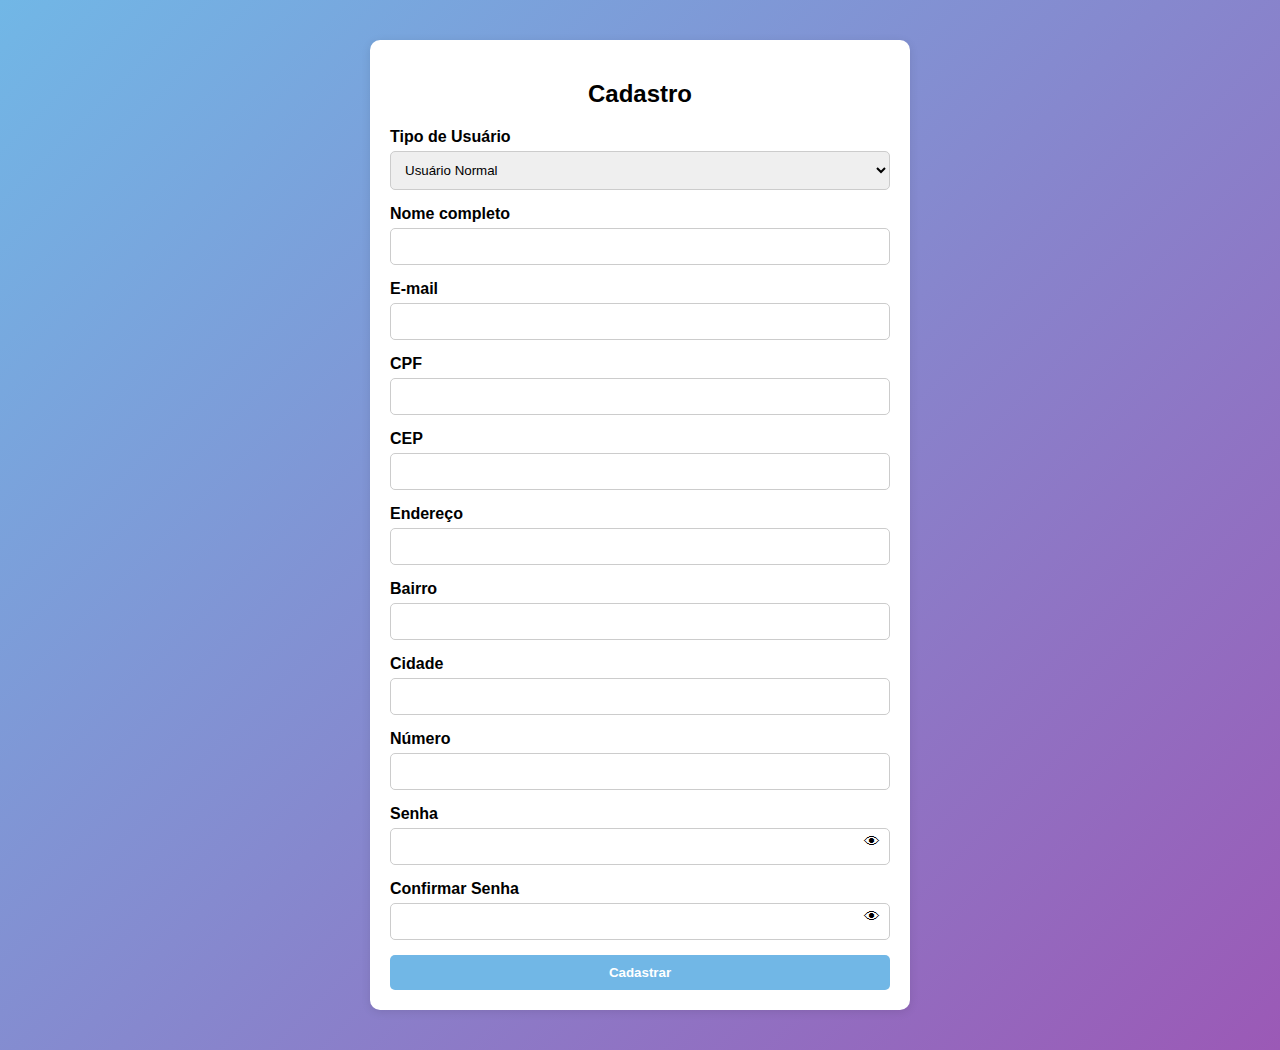
<file: views/cadastro.html>
<!DOCTYPE html>
<html lang="pt-BR">
<head>
    <meta charset="UTF-8">
    <meta name="viewport" content="width=device-width, initial-scale=1.0">
    <title>Cadastro - Sistema de Ingressos</title>
    <style>
        body {
            font-family: Arial, sans-serif;
            background-color: #f5f5f5;
            background: linear-gradient(135deg, #71b7e6, #9b59b6);
            margin: 0;
            padding: 0;
        }

        .form-container {
            width: 100%;
            max-width: 500px;
            margin: 40px auto;
            padding: 20px;
            background-color: #fff;
            border-radius: 10px;
            box-shadow: 0 2px 10px rgba(0, 0, 0, 0.1);
        }

        .container form {
            overflow-y: scroll;
        }

        .form-container h2 {
            text-align: center;
            margin-bottom: 20px;
        }

        .form-container label {
            display: block;
            margin-bottom: 5px;
            font-weight: bold;
        }

        .form-container input[type="text"],
        .form-container input[type="text"],
        .form-container input[type="email"],
        .form-container input[type="password"],
        .form-container input[type="date"],
        .form-container input[type="number"] {
            width: 100%;
            padding: 10px;
            margin-bottom: 15px;
            border: 1px solid #ccc;
            border-radius: 5px;
            box-sizing: border-box;
        }

        .form-container select {
            width: 100%;
            padding: 10px;
            margin-bottom: 15px;
            border: 1px solid #ccc;
            border-radius: 5px;
            box-sizing: border-box;
        }

        .form-container input[type="submit"] {
            width: 100%;
            padding: 10px;
            background-color: #71b7e6;
            color: white;
            border: none;
            border-radius: 5px;
            cursor: pointer;
            font-weight: bold;
        }

        .form-container input[type="submit"]:hover {
            background-color: #0056b3;
        }

        .form-container .password-wrapper {
            position: relative;
        }

        .form-container .password-wrapper input[type="password"] {
            padding-right: 40px;
        }

        .form-container .toggle-password {
            position: absolute;
            top: 50%;
            right: 10px;
            transform: translateY(-50%);
            cursor: pointer;
        }

        /* Esconder campos do fornecedor por padrão */
        .fornecedor-fields {
            display: none;
        }

        .cpf-field {
            display: block;
        }

        .cnpj-field {
            display: none;
        }
    </style>
</head>
</body>
    <div class="form-container">
        <h2>Cadastro</h2>
        <form id="cadastroForm" autocomplete="on">
            <label for="tipo_usuario">Tipo de Usuário</label>
            <select id="tipo_usuario" name="tipo_usuario" required>
                <option value="usuario">Usuário Normal</option>
                <option value="fornecedor">Fornecedor</option>
            </select>

            <div>
                <label for="nome">Nome completo</label>
                <input type="text" id="nome" name="nome" autocomplete="name" required>
            </div>

            <div>
                <label for="email">E-mail</label>
                <input type="email" id="email" name="email" autocomplete="email" required>
            </div>

            <div id="cpfField" class="cpf-field">
                <label for="cpf">CPF</label>
                <input type="text" id="cpf" name="cpf" autocomplete="cpf">
            </div>

            <div id="cnpjField" class="cnpj-field">
                <label for="cnpj">CNPJ</label>
                <input type="text" id="cnpj" name="cnpj" autocomplete="cnpj">
            </div>
            
            <div>
                <label for="cep">CEP</label>
                <input type="text" id="cep" name="cep" autocomplete="cep" required>
            </div>
            <div>
                <label for="endereco">Endereço</label>
                <input type="text" id="endereco" name="endereco" autocomplete="address-line1" required>
            </div>
            
            <div>
                <label for="bairro">Bairro</label>
                <input type="text" id="bairro" name="bairro" autocomplete="bairro" required>
            </div>
            <div>
                <label for="cidade">Cidade</label>
                <input type="text" id="cidade" name="cidade" autocomplete="cidade" required>
            </div>

            <div>
                <label for="numero">Número</label>
                <input type="text" id="numero" name="numero" autocomplete="numero" required>
            </div>

            <div class="password-wrapper">
                <label for="senha">Senha</label>
                <input type="password" id="senha" name="senha" autocomplete="new-password" required>
                <span class="toggle-password" onclick="togglePassword('senha')">&#128065;</span>
            </div>

            <div class="password-wrapper">
                <label for="confirmar_senha">Confirmar Senha</label>
                <input type="password" id="confirmar_senha" name="confirmar_senha" autocomplete="new-password" required>
                <span class="toggle-password" onclick="togglePassword('confirmar_senha')">&#128065;</span>
            </div>

            <input type="submit" value="Cadastrar">
        </form>
    </div>

    <script>
        function togglePassword(fieldId) {
            const field = document.getElementById(fieldId);
            const type = field.getAttribute('type') === 'password' ? 'text' : 'password';
            field.setAttribute('type', type);
        }

        document.getElementById('tipo_usuario').addEventListener('change', function() {
            const tipoUsuario = this.value;
            const cpfField = document.getElementById('cpfField');
            const cnpjField = document.getElementById('cnpjField');

            if (tipoUsuario === 'fornecedor') {
                cpfField.style.display = 'none';
                cnpjField.style.display = 'block';
            } else {
                cpfField.style.display = 'block';
                cnpjField.style.display = 'none';
            }
        });

        document.getElementById('cadastroForm').addEventListener('submit', function(event) {
            event.preventDefault(); // Evitar o envio padrão do formulário

            const formData = new FormData(this);
            const data = {};
            formData.forEach((value, key) => {
                data[key] = value;

            });

            fetch( '/api/cadastrar_usuario', {
                method: 'POST',
                headers: {
                    'Content-Type': 'application/json'
                },
                body: JSON.stringify(data)
            })
            .then(response => response.json())
            .then(result => {
                if (result.redirect) {
                    window.location.href = result.redirect;
                } else {
                    alert(result.error || 'Erro desconhecido.'); // Mostrar erro se ocorrer
                }
            })
            .catch(error => {
                console.error('Erro:', error);
                alert('Erro ao cadastrar. Tente novamente mais tarde.');
            });
        });

        const cep = document.querySelector('#cep');
        const endereco = document.querySelector('#endereco');
        const bairro = document.querySelector('#bairro');
        const cidade = document.querySelector('#cidade');

        cep.addEventListener('focusout',async() =>{

            try {
                const numeros = /^[0-9]+$/;
                const validacaocep = /^[0-9]{8}$/;
                
                // Validação do CEP
                if (!numeros.test(cep.value) || !validacaocep.test(cep.value)){
                    throw {cep_error: 'Cep inválido'}
                }
                
                // Fazendo a requisição
                const response = await fetch(`https://viacep.com.br/ws/${cep.value}/json/`)

                if (!response.ok){
                    throw await response.json();
                }

                const responseCep = await response.json();

                // Populando os campos
                endereco.value = responseCep.logradouro
                bairro.value = responseCep.bairro
                cidade.value = responseCep.localidade

                
            } catch (error) {
                if (error?.cep_error) {
                    alert(error.cep_error);
                } else {
                    alert('Erro ao buscar o CEP: ' + JSON.stringify(error));
                }
            }});
        
        

    </script>
</body>
</html>
</file>
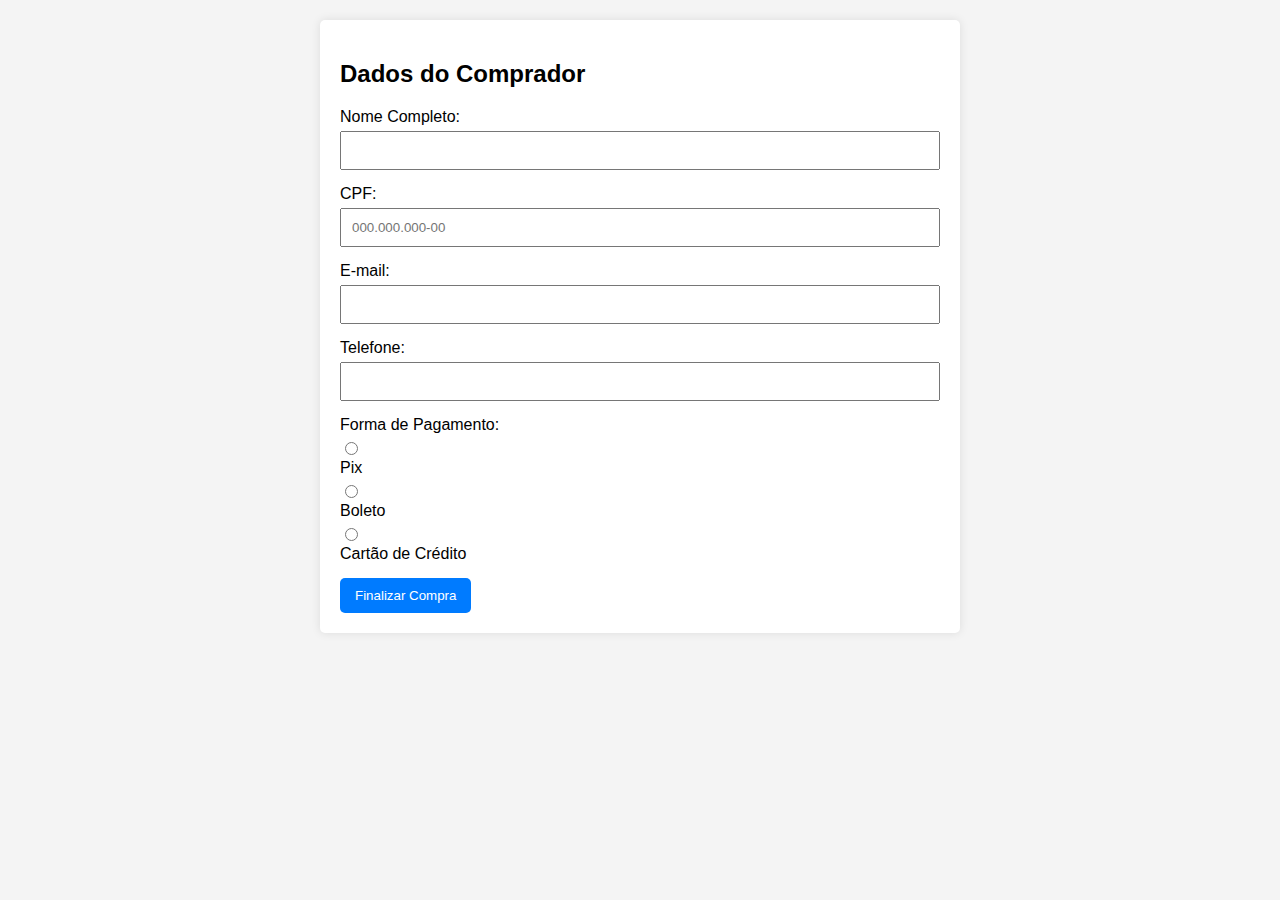
<file: views/dadoscomprador.html>
<!DOCTYPE html>
<html lang="pt-BR">
<head>
    <meta charset="UTF-8">
    <meta name="viewport" content="width=device-width, initial-scale=1.0">
    <title>Dados do Comprador</title>
    <style>
        body {
            font-family: Arial, sans-serif;
            background-color: #f4f4f4;
            margin: 0;
            padding: 20px;
        }
        .container {
            max-width: 600px;
            margin: auto;
            background: white;
            padding: 20px;
            border-radius: 5px;
            box-shadow: 0 0 10px rgba(0, 0, 0, 0.1);
        }
        h2 {
            margin-bottom: 20px;
        }
        .form-group {
            margin-bottom: 15px;
        }
        label {
            display: block;
            margin-bottom: 5px;
        }
        input[type="text"], input[type="email"] {
            width: 100%;
            padding: 10px;
            box-sizing: border-box;
        }
        input[type="radio"] {
            margin-right: 10px;
        }
        button {
            padding: 10px 15px;
            background-color: #007bff;
            color: white;
            border: none;
            border-radius: 5px;
            cursor: pointer;
        }
        button:hover {
            background-color: #007bff;
        }
    </style>
</head>
<body>

<div class="container">
    <h2>Dados do Comprador</h2>
    <form id="compradorForm">
        <div class="form-group">
            <label for="nome">Nome Completo:</label>
            <input type="text" id="nome" name="nome" required>
        </div>
        <div class="form-group">
            <label for="cpf">CPF:</label>
            <input type="text" id="cpf" name="cpf" required placeholder="000.000.000-00">
        </div>
        <div class="form-group">
            <label for="email">E-mail:</label>
            <input type="email" id="email" name="email" required>
        </div>
        <div class="form-group">
            <label for="telefone">Telefone:</label>
            <input type="text" id="telefone" name="telefone" required>
        </div>
        <div class="form-group">
            <label>Forma de Pagamento:</label>
            <input type="radio" id="pix" name="pagamento" value="pix" required>
            <label for="pix">Pix</label>
            <input type="radio" id="boleto" name="pagamento" value="boleto">
            <label for="boleto">Boleto</label>
            <input type="radio" id="cartao" name="pagamento" value="cartao">
            <label for="cartao">Cartão de Crédito</label>
        </div>

        <button type="submit" id="button">Finalizar Compra</button>
    </form>
</div>

<script>
        document.addEventListener('DOMContentLoaded', () => {
        const urlParams = new URLSearchParams(window.location.search);
        const eventId = urlParams.get('id');

        document.getElementById('compradorForm').addEventListener('submit', function(event) {
            event.preventDefault();

            const nome = document.getElementById('nome').value;
            const cpf = document.getElementById('cpf').value;
            const email = document.getElementById('email').value;
            const telefone = document.getElementById('telefone').value;

            // Obtém a forma de pagamento selecionada
            const pagamento = document.querySelector('input[name="pagamento"]:checked').value;

            // Redireciona para a página correta com base na forma de pagamento
            if (pagamento === 'pix') {
                window.location.href = `pagamentopix.html?id=${eventId}`;
            } else if (pagamento === 'boleto') {
                window.location.href = `pagamentoboleto.html?id=${eventId}`;
            } else if (pagamento === 'cartao') {
                window.location.href = `pagamentocartao.html?id=${eventId}`;
            }
        });
    });
</script>

</body>
</html>
</file>
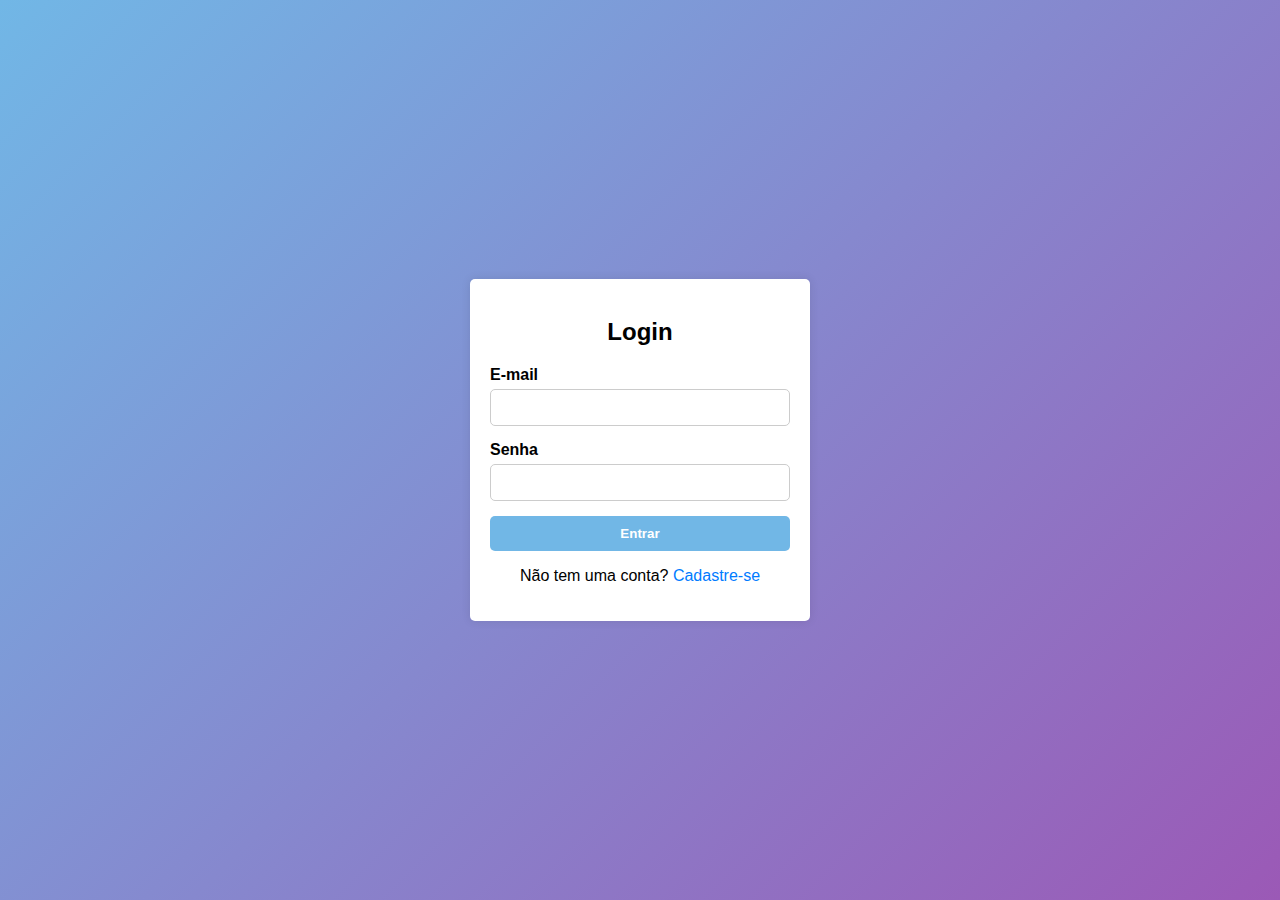
<file: views/login.html>
<!DOCTYPE html>
<html lang="pt-BR">
<head>
    <meta charset="UTF-8">
    <meta name="viewport" content="width=device-width, initial-scale=1.0">
    <title>Login - Sistema de Ingressos</title>
    <style>
        body {
            font-family: Arial, sans-serif;
            background: linear-gradient(135deg, #71b7e6, #9b59b6);
            display: flex;
            justify-content: center;
            align-items: center;
            height: 100vh;
            margin: 0;
        }

        .form-container {
            background-color: white;
            padding: 20px;
            border-radius: 5px;
            box-shadow: 0 0 10px rgba(0, 0, 0, 0.1);
            width: 300px;
        }

        .form-container h2 {
            text-align: center;
            margin-bottom: 20px;
        }

        .form-container label {
            display: block;
            margin-bottom: 5px;
            font-weight: bold;
        }

        .form-container input[type="text"],
        .form-container input[type="password"] {
            width: 100%;
            padding: 10px;
            margin-bottom: 15px;
            border: 1px solid #ccc;
            border-radius: 5px;
            box-sizing: border-box;
        }

        .form-container input[type="submit"] {
            width: 100%;
            padding: 10px;
            background-color: #71b7e6;
            color: white;
            border: none;
            border-radius: 5px;
            cursor: pointer;
            font-weight: bold;
        }

        .form-container input[type="submit"]:hover {
            background-color: #0056b3;
        }

        .form-container .register-link {
            text-align: center;
            margin-top: 10px;
        }

        .form-container .register-link a {
            color: #007bff;
            text-decoration: none;
        }

        .form-container .register-link a:hover {
            text-decoration: underline;
        }

        #message {
            color: red;
            text-align: center;
            margin-top: 10px;
        }
    </style>
</head>
<body>
    <div class="form-container">
        <h2>Login</h2>
        <form id="login-form" autocomplete="on">
            <label for="email">E-mail</label>
            <input type="text" id="email" name="email" autocomplete="email" required>

            <label for="senha">Senha</label>
            <input type="password" id="senha" name="senha" autocomplete="current-password" required>

            <input type="submit" value="Entrar">
        </form>

        <div class="register-link">
            <p>Não tem uma conta? <a href="/cadastro" class="btn">Cadastre-se</a>
        </div>

        <p id="message"></p>
    </div>

    <script>
    document.getElementById('login-form').addEventListener('submit', function(event) {
    event.preventDefault();

    const email = document.getElementById('email').value;
    const senha = document.getElementById('senha').value;

    fetch('/api/login', {
        method: 'POST',
        headers: {
            'Content-Type': 'application/json'
        },
        body: JSON.stringify({ email, senha })
    })
    .then(response => response.json())
    .then(data => {
        const messageElement = document.getElementById('message');
        if (data.redirect) {
            window.location.href = data.redirect;
        } else if (data.error) {
            messageElement.textContent = data.error;
            messageElement.style.color = 'red';
        }
    })
    .catch(error => {
        const messageElement = document.getElementById('message');
        messageElement.textContent = 'Erro ao tentar fazer login.';
        messageElement.style.color = 'red';
    });
});


    </script>
</body>
</html>
</file>
